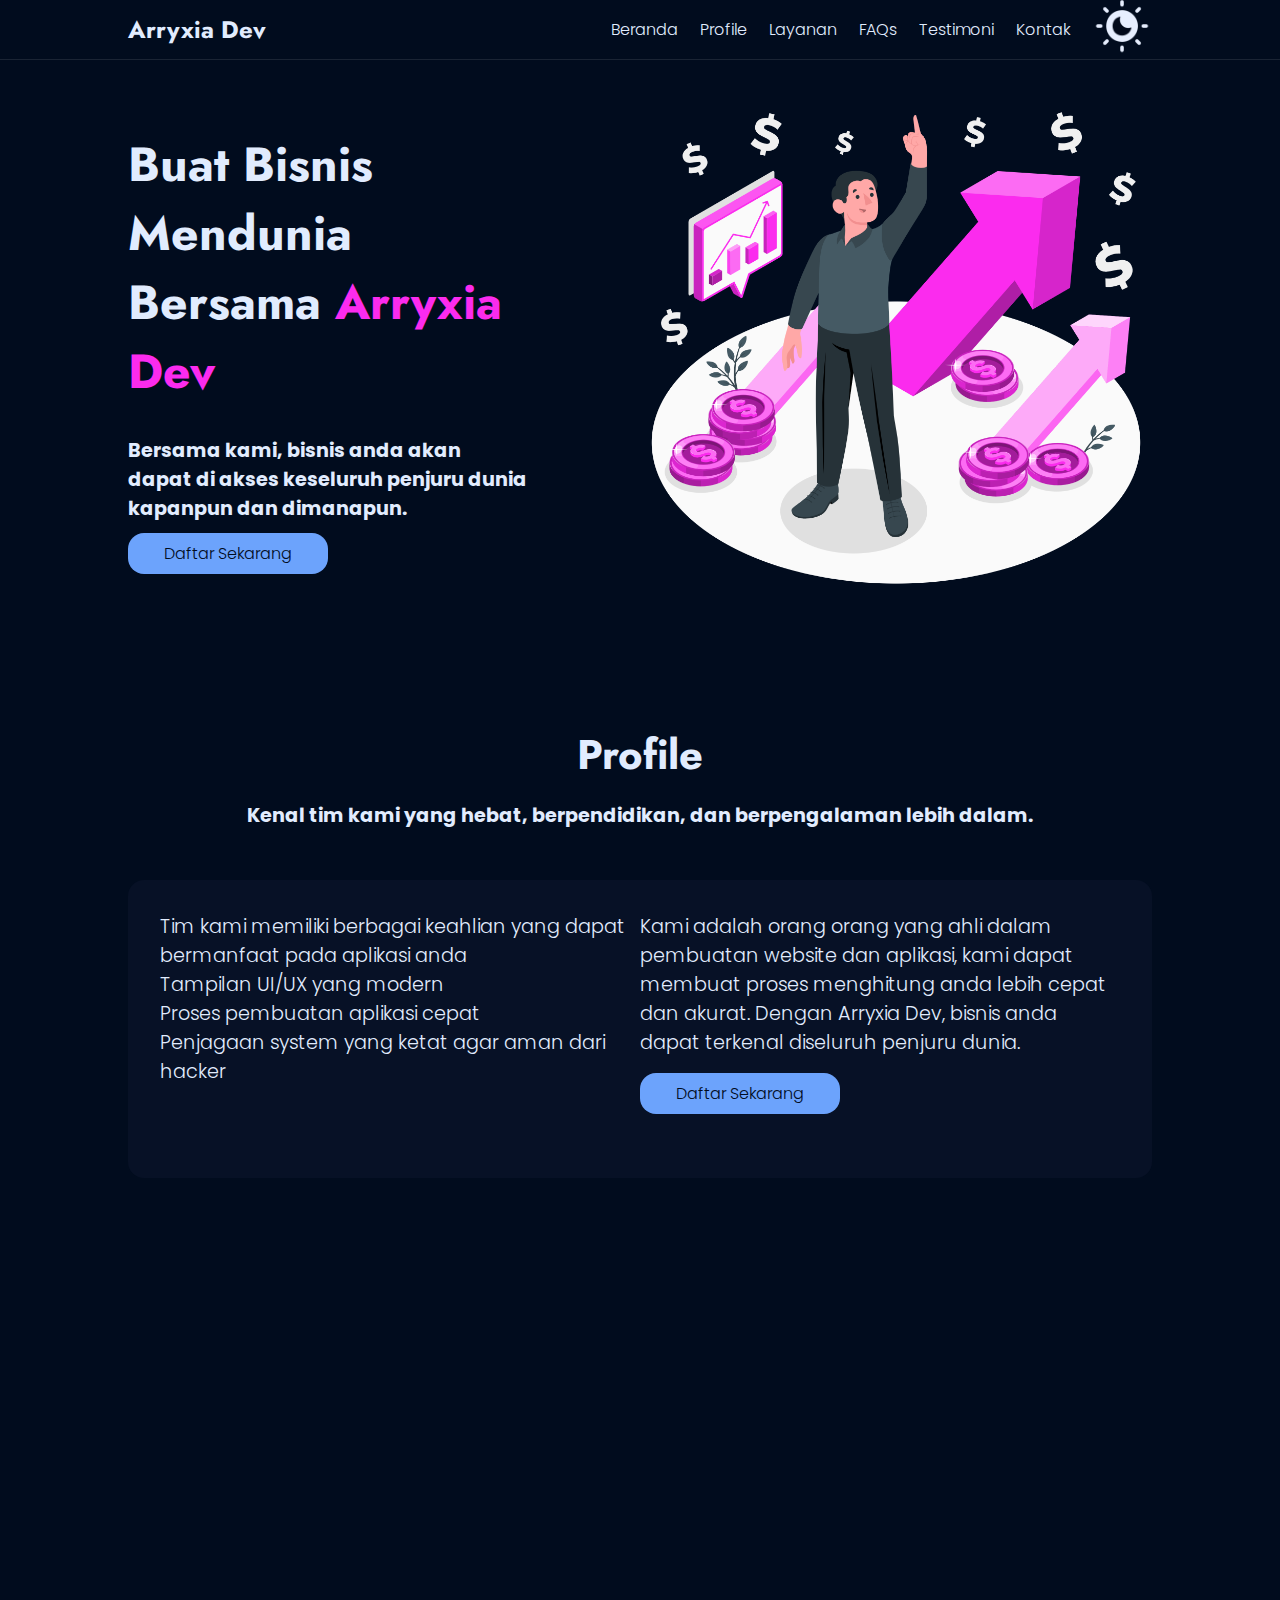
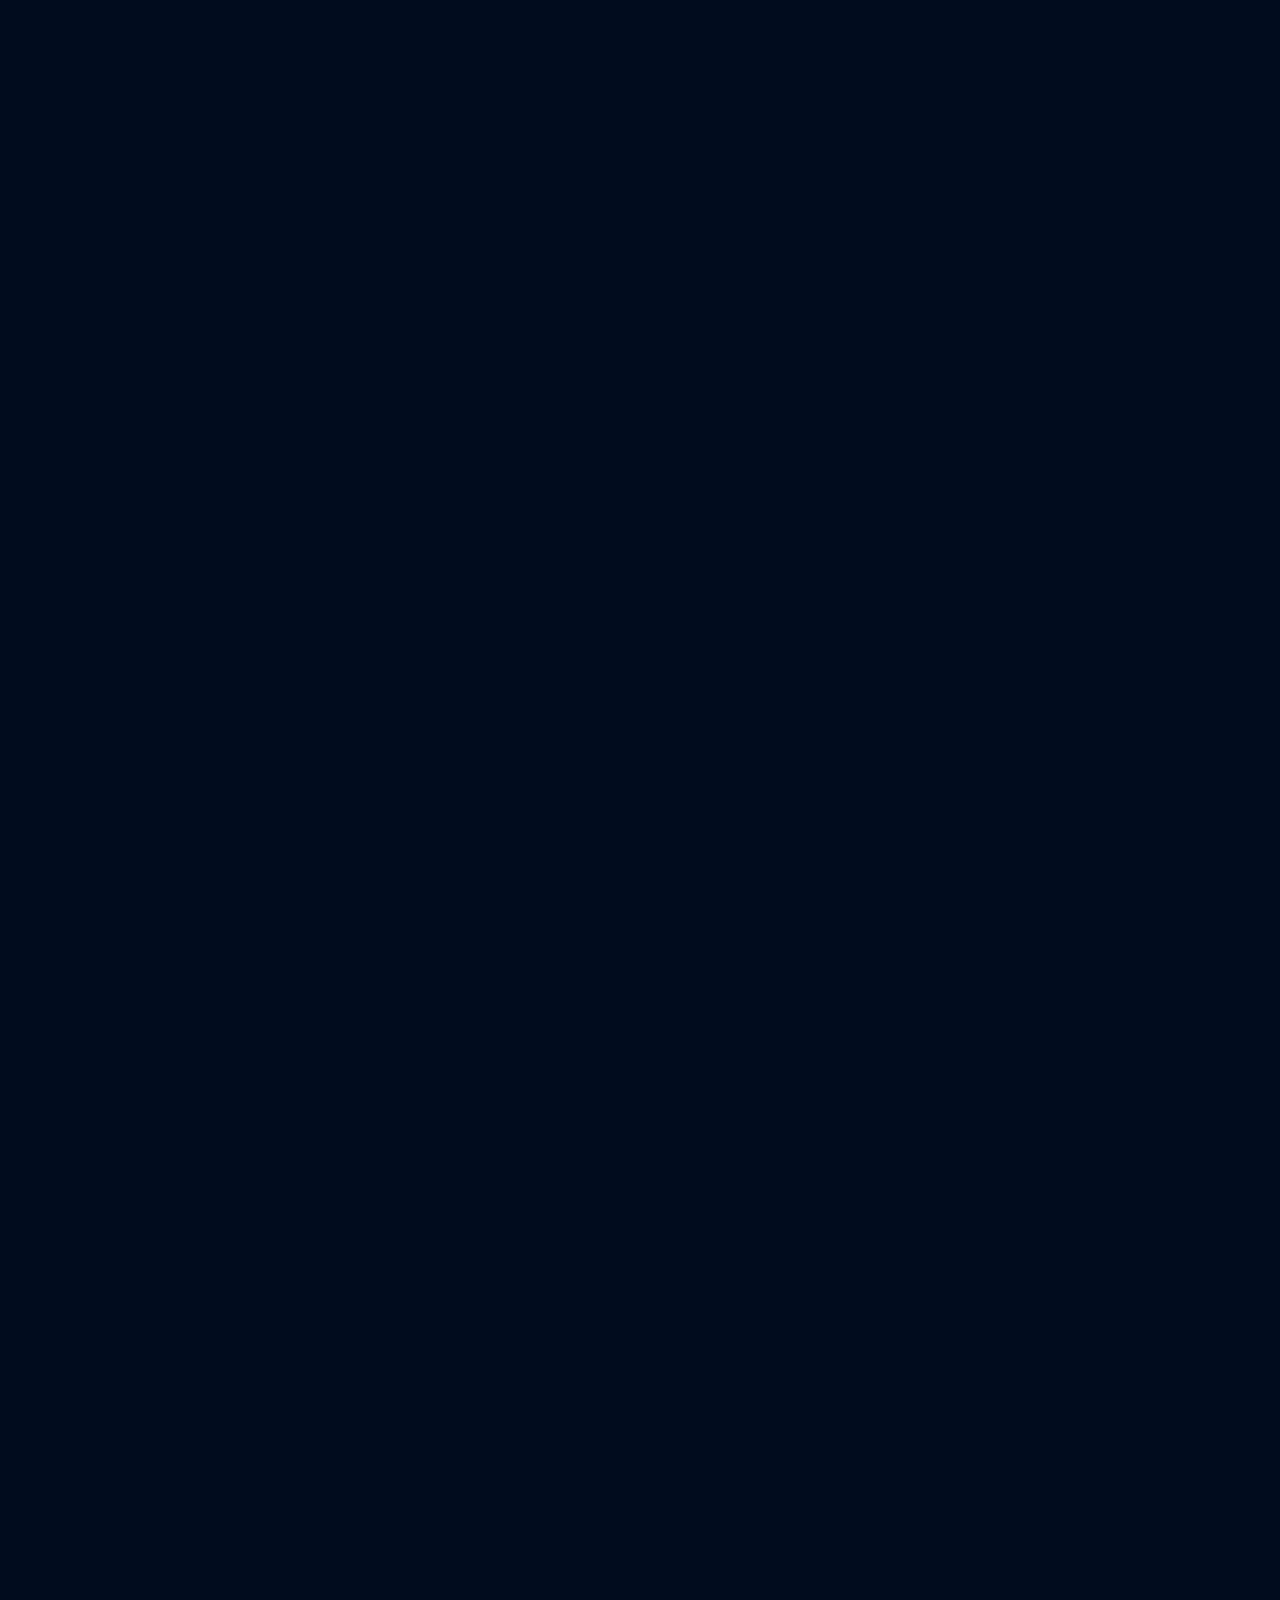
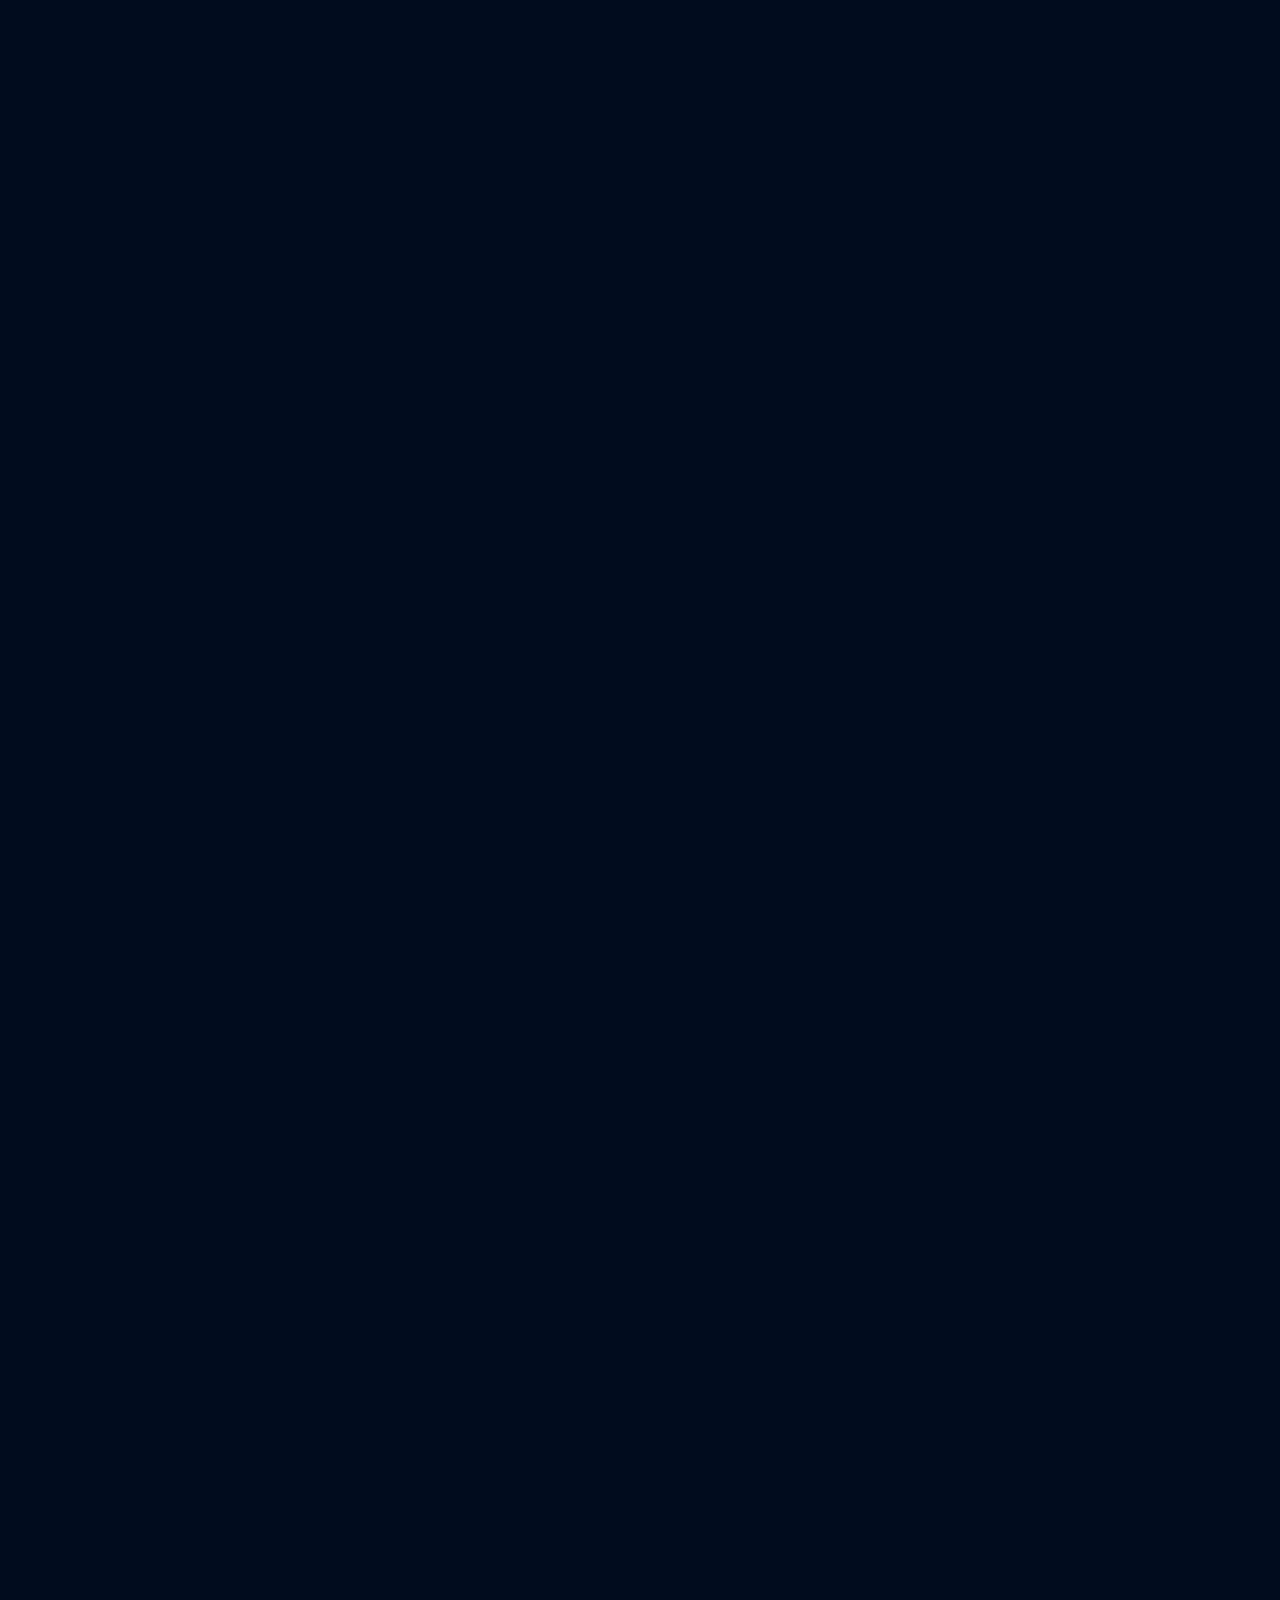
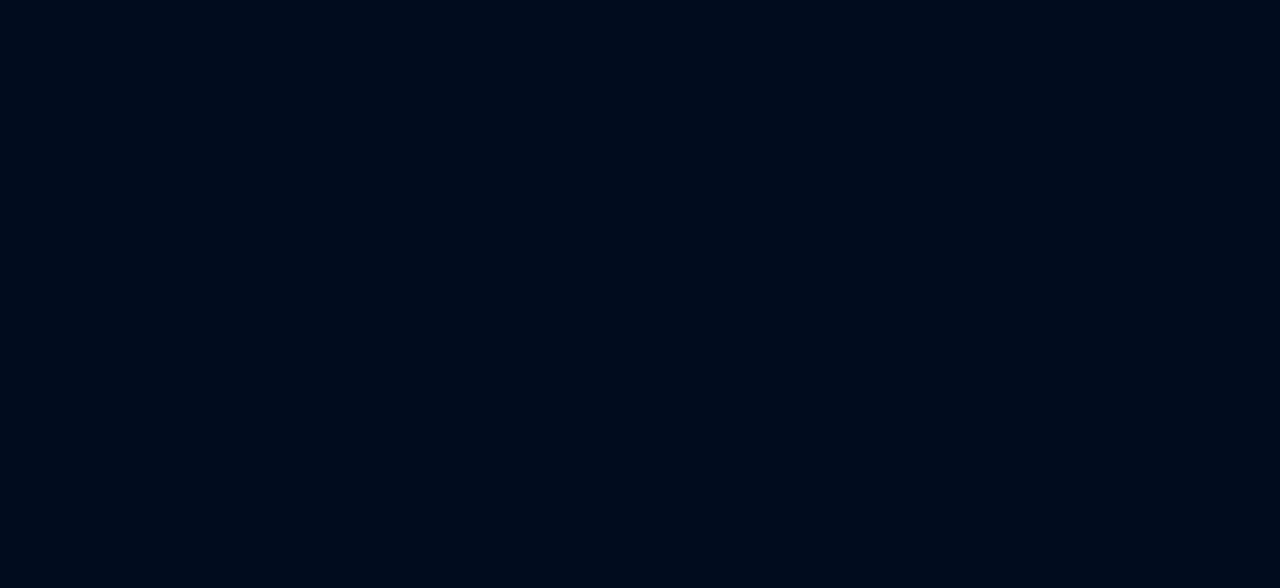
<file: index.html>
<!DOCTYPE html>
<html lang="en">
<head>
    <meta charset="UTF-8">
    <meta name="viewport" content="width=device-width, initial-scale=1.0">
    <title>Arryxia Dev</title>
    <link rel="preconnect" href="https://fonts.googleapis.com">
    <link rel="preconnect" href="https://fonts.gstatic.com" crossorigin>
    <link href="https://fonts.googleapis.com/css2?family=Poppins:wght@200;300&display=swap" rel="stylesheet">
    <link href="https://fonts.googleapis.com/css2?family=Jost:wght@600&family=Poppins:wght@200;300&display=swap" rel="stylesheet">
    <link rel="stylesheet" href="assets/css/style.css">
</head>
<body class="dark" id="body">
    <header>
        <div class="container">
            <h2 class="logo">
                Arryxia Dev
            </h2>
            <nav>
                <a href="#beranda">Beranda</a>
                <a href="#profile">Profile</a>
                <a href="#layanan">Layanan</a>
                <a href="#faq">FAQs</a>
                <a href="#testimoni">Testimoni</a>
                <a href="#kontak">Kontak</a>
                <a id="dark-mode"><img class="mode" src="assets/img/icons/mode.png" alt="logo dark mode"></a>
            </nav>
            <button class="hamburger">
                <div class="bar"></div>
            </button>
        </div>
    </header>  
    <div class="mobile-menu">
        <a href="#beranda">Beranda</a>
        <a href="#profile">Profile</a>
        <a href="#layanan">Layanan</a>
        <a href="#faq">FAQs</a>
        <a href="#testimoni">Testimoni</a>
        <a href="#kontak">Kontak</a>
        <a id="dark-mode"><img class="mode" src="assets/img/icons/mode.png" alt="logo dark mode"></a>
    </div> 
    
    <main>
        <section class="beranda hidden" id="beranda">
            <div class="container">

                <div class="text-beranda">
                    <h1>
                        Buat Bisnis Mendunia Bersama <span>Arryxia Dev</span>
                    </h1>
                    <h3>
                        Bersama kami, bisnis anda akan dapat di akses keseluruh penjuru dunia kapanpun dan dimanapun.
                    </h3>
                    <div class="btn">
                        <a href="#kontak">Daftar Sekarang</a>
                    </div>
                </div>
                <img class="img-beranda" src="assets/img/stoset/company.png" alt="">
            </div>
        </section>
        
        <section class="profile hidden" id="profile">
            <div class="judul">
                <h1>
                    Profile
                </h1>
                <h3>
                    Kenal tim kami yang hebat, berpendidikan, dan berpengalaman lebih dalam.
                </h3>
            </div>
            <div class="container">
                <div class="content-beranda">
                    <div class="keahlian">
                        <p>Tim kami memiliki berbagai keahlian yang dapat bermanfaat pada aplikasi anda</p>
                        <ul>
                            <li>Tampilan UI/UX yang modern</li>
                            <li>Proses pembuatan aplikasi cepat</li>
                            <li>Penjagaan system yang ketat agar aman dari hacker</li>
                        </ul>
                    </div>
                    <div class="deskripsi">
                        <p>Kami adalah orang orang yang ahli dalam pembuatan website dan aplikasi, kami dapat membuat proses menghitung anda lebih cepat dan akurat. Dengan Arryxia Dev, bisnis anda dapat terkenal diseluruh penjuru dunia.</p>
                        <a class="btn" href="#kontak">Daftar Sekarang</a>
                    </div>
                </div>
            </div>
        </section>
        
        <section class="layanan hidden" id="layanan">
            <div class="judul">
                <h1>
                    Layanan
                </h1>
                <h3>
                    Kami menyediakan berbagai penawaran terbaik untuk anda dapatkan ketika bekerjasama bersama kami.
                </h3>
            </div>
            <div class="container">
                <div class="list-cards">
                    <div class="card hidden">
                        <img src="assets/img/icons/konsultasi.png" alt="konsultasi">
                        <h2>
                            Konsultasi Gratis
                        </h2>
                        <p>Lorem ipsum, dolor sit amet consectetur adipisicing elit. Facere molestiae rem suscipit quisquam iusto, beatae voluptas. Hic magni quasi nobis libero sint earum quod</p>
                    </div>
                    <div class="card hidden">
                        <img src="assets/img/icons/analisis.png" alt="konstumisasi app">
                        <h2>
                            Kostumisasi Aplikasi
                        </h2>
                        <p>Lorem ipsum, dolor sit amet consectetur adipisicing elit. Facere molestiae rem suscipit quisquam iusto, beatae voluptas. Hic magni quasi nobis libero sint earum quod</p>
                    </div>
                    <div class="card hidden">
                        <img src="assets/img/icons/digital-solution.png" alt="data secure">
                        <h2>
                            Data Terpercaya
                        </h2>
                        <p>Lorem ipsum, dolor sit amet consectetur adipisicing elit. Facere molestiae rem suscipit quisquam iusto, beatae voluptas. Hic magni quasi nobis libero sint earum quod</p>
                    </div>
                </div>
            </div>
        </section>
        
        <section class="faq hidden" id="faq">
            
            <div class="container">
                <div class="judul">
                    <h1>
                        FAQs
                    </h1>
                    <h3>
                        Beberapa pertanyaan yang mungkin anda pikirkan, beserta jawabannya.
                    </h3>
                </div>
                <div class="list-pertanyaan">
                    <div class="kotak-pertanyaan hidden">
                        <div class="pertanyaan">
                            <h3>Bagaimana Lorem ipsum dolor sit.</h3>
                            <img src="assets/img/icons/add.png" alt="logo +" class="icon-faq">
                        </div>
                        <div class="jawaban">
                            <p>
                                Lorem ipsum dolor sit, amet consectetur adipisicing elit. Voluptatem adipisci provident, a illum obcaecati fugiat blanditiis ipsum recusandae deserunt molestiae.
                            </p>
                        </div>
                    </div>
                    <div class="kotak-pertanyaan hidden">
                        <div class="pertanyaan">
                            <h3>Bagaimana Lorem ipsum dolor sit.</h3>
                            <img src="assets/img/icons/add.png" alt="logo +" class="icon-faq">
                        </div>
                        <div class="jawaban">
                            <p>
                                Lorem ipsum dolor sit, amet consectetur adipisicing elit. Lorem ipsum dolor sit amet consectetur, adipisicing elit. Accusantium magni in repellat repudiandae reprehenderit, laudantium eveniet? Eligendi voluptas rem quibusdam totam nobis! Voluptatem adipisci provident, a illum obcaecati fugiat blanditiis ipsum recusandae deserunt molestiae.
                            </p>
                        </div>
                    </div>
                    <div class="kotak-pertanyaan hidden">
                        <div class="pertanyaan">
                            <h3>Bagaimana Lorem ipsum dolor sit.</h3>
                            <img src="assets/img/icons/add.png" alt="logo +" class="icon-faq">
                        </div>
                        <div class="jawaban">
                            <p>
                                Lorem ipsum dolor sit, amet consect Lorem ipsum dolor sit amet consectetur adipisicing elit. Est ipsum quam error. etur adipisicing elit. Voluptatem adipisci provident, a illum obcaecati fugiat blanditiis ipsum recusandae deserunt molestiae.
                            </p>
                        </div>
                    </div>
                    <div class="kotak-pertanyaan hidden">
                        <div class="pertanyaan">
                            <h3>Bagaimana Lorem ipsum dolor sit.</h3>
                            <img src="assets/img/icons/add.png" alt="logo +" class="icon-faq">
                        </div>
                        <div class="jawaban">
                            <p>
                                Lorem ipsum dolor sit, amet consectetur adipisicing elit. Pariatur quasi quaerat veritatis, reprehenderit et perspiciatis aut fuga dolores optio autem. ipsum dolor sit, amet consectetur icing elit. Voluptatem adipisci provident, a illum obcaecati fugiat blanditiis ipsum recusandae deserunt molestiae.
                            </p>
                        </div>
                    </div>
                    <div class="kotak-pertanyaan hidden">
                        <div class="pertanyaan">
                            <h3>Bagaimana Lorem ipsum dolor sit.</h3>
                            <img src="assets/img/icons/add.png" alt="logo +" class="icon-faq">
                        </div>
                        <div class="jawaban">
                            <p>
                                Lorem ipsum dolor sit, amet Lorem ipsum dolor sit amet consectetur adipisicing elit. Ut non ratione deserunt, repudiandae explicabo iusto, vitae atque eveniet veniam quis dicta eius totam cumque tempore doloribus quae nulla. Soluta itaque quisquam eligendi? consectetur adipisicing elit. Voluptatem adipisci provident, a illum obcaecati fugiat blanditiis ipsum recusandae deserunt molestiae.
                            </p>
                        </div>
                    </div>
                </div>
            </div>
        </section>
        
        <!-- Testimoni -->
        <section class="testimoni hidden" id="testimoni">
            <div class="judul">
                <h1>
                    Testimoni
                </h1>
                <h3>
                    Tanggapan dari pada pebisnis yang telah bekerjasama dengan <span>Arryxia Dev</span>
                </h3>
            </div>
            <div class="container">
                <div class="list-tanggapan">
                    <div class="tanggapan hidden">
                        <h2>Bambang Sugeni</h2>
                        <h3>Eksporter Ayam</h3>
                        <p>Respon oleh admin cepat, dan setiap ada request akan langsung di eksekusi</p>
                    </div>
                    <div class="tanggapan hidden">
                        <h2>Jonathan Leo Halim</h2>
                        <h3>Dealler Motor</h3>
                        <p>Aplikasi yang di buatkan oleh Arryxia Dev jadi sesuai dengan kemauan ku</p>
                    </div>
                    <div class="tanggapan hidden">
                        <h2>Timothy Ronald</h2>
                        <h3>Stock Market</h3>
                        <p>Tidak pakai lama, Programer dari Arryxia Dev sudah membuat aplikasi rumit saya.</p>
                    </div>
                </div>
            </div>

        </section>
        
        <section class="cta hidden">
            <div class="judul">
                <h1>
                    Tertarik Bekerjasama Dengan Kami?
                </h1>
                <h3>
                    Segera daftarkan perusahaan kamu, atau konsultasi bersama kami dengan <span>Gratis!</span>
                </h3>
                
                <a class="btn" href="#kontak">Daftar Sekarang</a>
            </div>
        </section>
        
        <section class="kotak hidden" id="kontak">
            <div class="judul">
                <h1>
                    Kontak
                </h1>
                <h3>
                    Temui kami secara langsung, atau hubungi melalui Email atau nomor telfon.
                </h3>
            </div>
            <div class="container">
                <div class="kotak-kontak">
                    <div class="informasi">
                        <div class="isi">
                            <img src="assets/img/icons/location.png" alt="lokasi">
                            <h3>Lokasi:</h3>
                            <p>Jl. Andi Djema Blok B5 No. 8. Makassar, Sulawesi Selatan</p>
                        </div>
                        <div class="isi">
                            <img src="assets/img/icons/email.png" alt="email">
                            <h3>Email:</h3>
                            <p>arryxia.dev@company.com</p>
                        </div>
                        <div class="isi">
                            <img src="assets/img/icons/call.png" alt="telfon">
                            <h3>Telfon:</h3>
                            <p>+62 855 9921 9722</p>
                        </div>
                    </div>
                    
                    <form>
                        <div class="inputan">
                            <h3>Nama :</h3>
                            <input type="text" placeholder="Name">
                        </div>
                        <div class="inputan">
                            <h3>Email :</h3>
                            <input type="text" placeholder="Email">
                        </div>
                        <div class="inputan">
                            <h3>Pesan :</h3>
                            <textarea name="pesan" placeholder="Pesan"></textarea>
                        </div>
                        <div class="tengah">
                            <a class="btn" href="terimakasih.html">Kirim</a>
                        </div>
                    </form>
                </div>
            </div>
        </section>
    </main>
    
    <footer class="hidden">
        <div class="container">

            <div class="kotak-footer">
                <div class="kotak-atas">
                    <div class="menu">
                        <h2>Arryxia Dev</h2>
                        <h3>Buat Bisnis Mu Mendunia</h3>
                    </div>
                    <div class="menu">
                        <h2>Navigasi</h2>
                        <div class="nav-footer">
                            <a href="#beranda">Beranda</a>
                            <a href="#profile">Profile</a>
                            <a href="#layanan">Layanan</a>
                            <a href="#faq">FAQs</a>
                            <a href="#testimoni">Testimoni</a>
                            <a href="#kontak">Kontak</a>
                        </div>
                    </div>
                    <div class="menu">
                        <h2>Layanan Kami</h2>
                        <div class="list-layanan">
                            <a href="#layanan">Konsultasi Gratis</a>
                            <a href="#layanan">Kostumisasi Aplikasi</a>
                            <a href="#layanan">Data Terpercaya</a>
                        </div>
                    </div>
                </div>
                <hr>
                <div class="kotak-bawah">
                    <div class="logo-wajib">
                        <img src="assets/img/logo-wajib/Logo EIR'23.png" alt="">
                        <img src="assets/img/logo-wajib/Logo Jurusan.png" alt="">
                        <img src="assets/img/logo-wajib/Logo PNUP.png" alt="">
                    </div>
                    <div class="copy-right">
                        Copyright @2023 Arryxia Dev
                    </div>
                </div>
            </div>
        </div>
    </footer>

    <div class="nothing">.</div>
    
    <script>
        const   menu_btn = document.querySelector('.hamburger'),
        mobile_menu = document.querySelector('.mobile-menu');

        menu_btn.addEventListener('click', function(){
            menu_btn.classList.toggle('is-active');
            mobile_menu.classList.toggle('is-active');
        })
        // FAQ
        const faq = document.querySelectorAll('.kotak-pertanyaan');
        faq.forEach((faq)=>{
            faq.addEventListener('click', ()=>{
                faq.classList.toggle('di-jawab');
            });
        });

        // Appear On Scroll
        const observer = new IntersectionObserver((entries) => { 
            entries.forEach((entry) => {
                console.log(entry)
                if (entry.isIntersecting) {
                    entry.target.classList.add('show');
                }
            });
        });

        const hiddenElements = document.querySelectorAll('.hidden');
        hiddenElements.forEach((el) => observer.observe(el));

        // Dark Mode
        const 	mode_btn = document.getElementById('dark-mode'),
                body = document.body;

        mode_btn.addEventListener('click', () => {
            body.classList.toggle('dark');
        });
    </script>
</body>
</html>
</file>
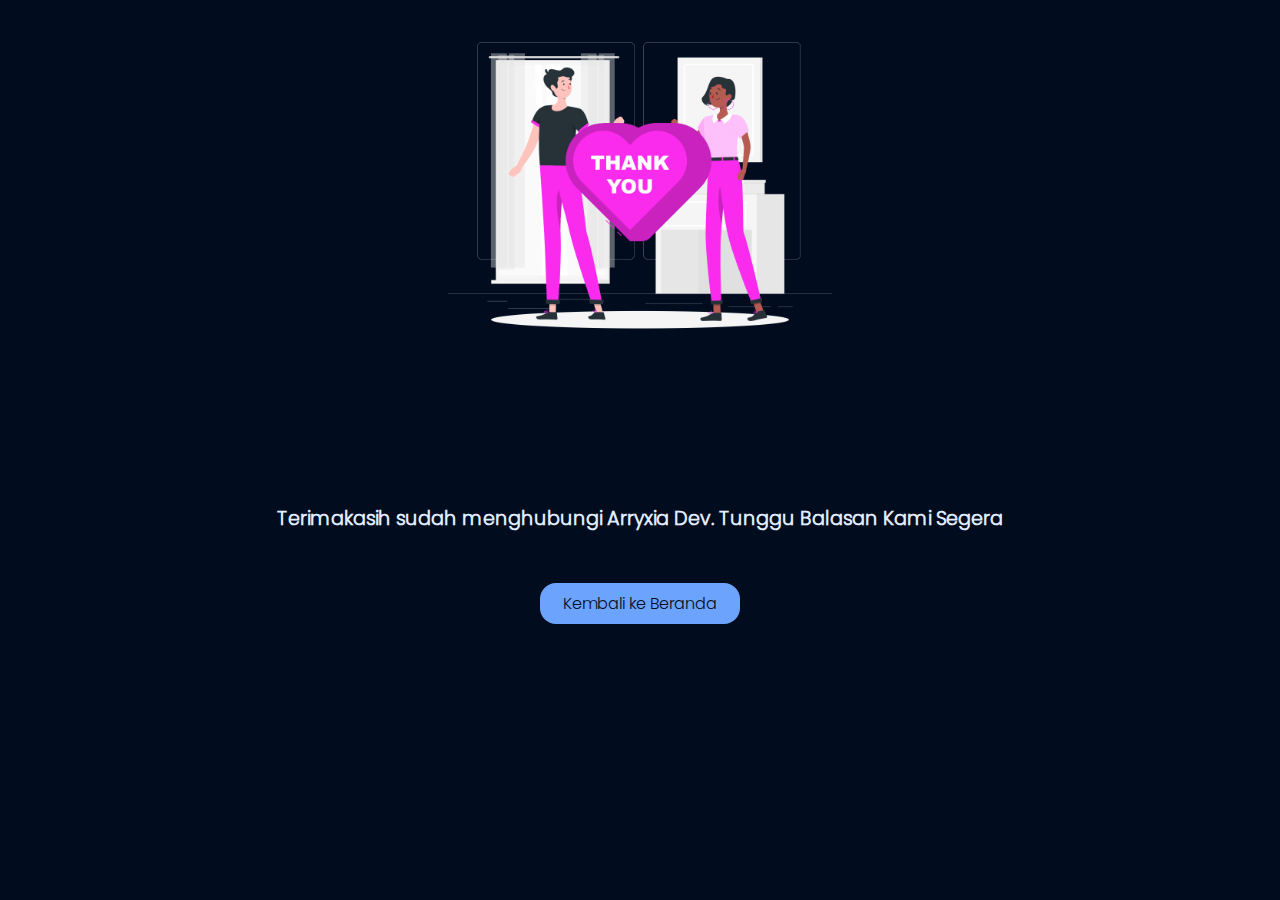
<file: terimakasih.html>
<!DOCTYPE html>
<html lang="en">
<head>
    <meta charset="UTF-8">
    <meta name="viewport" content="width=device-width, initial-scale=1.0">
    <title>Arryxia Dev</title>
    <link rel="stylesheet" href="assets/css/style.css">
</head>
<body class="dark" id="body">
    <div class="thx">
        <img class="terimakasih" src="assets/img/stoset/thanks.png" alt="">
        <div class="judul">
            <h3>
                Terimakasih sudah menghubungi Arryxia Dev. Tunggu Balasan Kami Segera
            </h3>
        </div>
        <a class="btn" href="index.html">Kembali ke Beranda</a>
    </div>
</body>
</html>
</file>
<file: assets/css/style.css>
@font-face {
    font-family: "poppins";
    src: url(../fonts/Poppins/Poppins-Light.ttf);
}
@font-face {
    font-family: "jost";
    src: url(../fonts/Jost/static/Jost-Bold.ttf);
}


/* general settings */
*{
    font-family: "poppins";
    margin: 0;
    padding: 0;
    box-sizing: border-box;
    transition: 0.4s;   
    text-decoration: none; 
}
:root{
    --primary: #033991;
    --accent: #D204C4;
    --bg: #E6EEFE;
    --bg-kartu: #DBE6F8;
    --bg-kartu2: #E1D1FD;
    --bg-kartu3: #E3E0FD;
    --bg-footer: #DBE4F2;
    --bg-input: #4e4e4e15;
    --text: #010C1E;
}
:root .dark{
    --primary: #6ca3fc;
    --accent: #FB2BEE;
    --bg: #010C1E;
    --bg-kartu: #071126;
    --bg-kartu2: #170836;
    --bg-kartu3: #0C0827;
    --bg-footer: #0C1524;
    --bg-input: #0A1938;
    --text: #E1ECFE;
}
.container{
    max-width: 1600px;
    width: 100%;
    padding: 0 32px;
    margin: 0 auto;
}
@media (min-width: 768px){
    .container{
        padding: 0 64px;
    }
}
@media (min-width: 1048px){
    .container{
        padding: 0 128px;
    }
}
body{
    background-color: var(--bg);
    font-size: 16px;
}
html::-webkit-scrollbar{
    width: 10px;
}
html::-webkit-scrollbar-thumb{
    border-radius: 16px;
    background-color: darkgray;
}
::selection{
    color: rgba(255, 255, 255, 0.8);
    background-color: rgba(255, 255, 255, 0.3);
}
html{
    scroll-behavior: smooth;
}
/* judul */
.judul{
    margin: 120px auto 50px;
    color: var(--text);
    text-align: center;
    max-width: 1600px;
    width: 100%;
    padding: 0 32px;
}
.judul h1{
    font-family: "jost";
    font-size: 2.6rem;
    margin-bottom: 16px;
}
.judul h3{
    font-size: 1.2rem;
}
@media (min-width: 768px){
    .judul{
        padding: 0 64px;
    }
}
@media (min-width: 1048px){
    .judul{
        padding: 0 128px;
    }
}
/* btn */
.btn{
    display: flex;
    align-items: center;
    justify-content: center;
    height: 41px;
    background-color: var(--primary);
    padding: 0 10px;
    border-radius: 16px;
    cursor: pointer;
    width: 200px;
    color: var(--bg);
}
.btn:hover{
    transform: translateY(-10px);
    box-shadow: 0 20px 80px -10px var(--primary);
}
/* muncul */
.hidden{
    opacity: 0;
    transform: translateX(-50%);
    transition: all 1s;
}
.show{
    opacity: 1;
    transform: translateX(0);
}

/* Header */
header{
    position: fixed;
	top: 0;
	z-index: 10;
	width: 100%;
	background-color: var(--bg);
	height: 60px;
    border-bottom: 1px solid rgba(255, 255, 255, 0.1);
    display: flex;
}
header .container{
    display: flex;
	justify-content: space-between;
	align-items: center;
}
.logo{
    color: var(--text);
	font-family: "jost";
}
.dark-mode{
    width: 40px;
}
.mode{
    width: 60px;
}
@media (max-width:768px){
    header{
        height: 60px;
	}
    
	.logo{
        font-size: 1.2rem;
	}
}
nav{
    display: flex;
	gap: 22px;
	align-items: center;
}
nav a{
    color: var(--text);
}
nav a:hover{
    color: lightgray;
}
@media (max-width:768px){
    nav{
        display: none;
	}
}
.hamburger{
    width: 30px;
    cursor: pointer;
    display: block;
    position: relative;
    
    outline: none;
    appearance: none;
    background: none;
    border: none;
}
.hamburger .bar, .hamburger:after, .hamburger:before{
    content: '';
    display: block;
    width: 100%;
    height: 3px;
    background-color: var(--text);
    margin: 6px 0;
    transition: 0.4s;
}
.hamburger.is-active:after{
    transform: rotate(-45deg) translateY(-8px) translateX(5px);
}
.hamburger.is-active:before{
    transform: rotate(45deg) translateY(8px) translateX(5px);
}
.hamburger.is-active .bar{
    opacity: 0;
}
.mobile-menu{
    width: 80%;
    position: fixed;
    top: 0;
    background-color: var(--bg); 
    z-index: 9;
    height: 100vh;
    display: flex;
    flex-direction: column;
    align-items: center;
    left: 200%;
}

.mobile-menu a{
    width: 254px;
    background-color: #282828;
    filter: blur(0px);
    color: #E6E5F5;
    padding: 15px 0;
    margin: 10px 0 15px;
    text-align: center;
    border-radius: 16px;
}
.mobile-menu a:first-child{
    margin: 100px 0 15px;
}
.mobile-menu.is-active{
    left: 20%;
}
@media (min-width:768px){
    .hamburger{
        display: none;
    }
}

/* beranda */
.beranda{
    margin-top: 70px;
}
@keyframes atas-bawah {
    0%{
        transform: translateY(0);
    }
    50%{
        transform: translateY(-20px);
    }
    0%{
        transform: translateY(0);
    }
}
.beranda .container{
    display: flex;
    flex-direction: column-reverse;
}
.img-beranda{
    width: 100%;
    animation-name: atas-bawah;
    animation-duration: 5s;
    animation-timing-function: ease-in-out;
    animation-iteration-count: infinite;
}
.text-beranda{
    color: var(--text);
}
.beranda .btn a{
    color: var(--bg);
}
.text-beranda{
    width: 350px;
}
.text-beranda h1{
    color: var(--text);
	font-family: "jost";
	font-size: 2.3rem;
}
.text-beranda h1 span{
    color: var(--accent);
	font-family: "jost";
}
.text-beranda h3{
    color: var(--text);
	margin-bottom: 10px;
    font-size: 1.2rem;
}
@media (min-width:1048px){
    .beranda .container{
        display: grid;
		grid-template-columns: 50% 50%;
		align-items: center;
	}
	.text-beranda{
        width: 400px;
		margin: 30px 0;
	}
	.text-beranda h1{
        font-size: 3rem;
		margin: 30px 0;
	}
	.text-beranda p{
        margin: 30px 0;
	}
}
@media (min-width:1400px){
    .text-beranda h1{
        font-size: 3.9rem;
	}
	.text-beranda{
        width: 600px;
	}
}
/* Profile */
.content-beranda{
    background-color: var(--bg-kartu);
    padding: 32px;
    border-radius: 16px;
    color: var(--text);
}
.deskripsi{
    margin-bottom: 32px;
}
.deskripsi p{
    font-size: 1.2rem;
    margin-bottom: 16px;
}
.keahlian ul li{
    list-style: none;
    font-size: 1.2rem;
}
.keahlian ul{
    margin-bottom: 16px;
}
.keahlian p{
    font-size: 1.2rem;
}
@media (min-width:1048px){
    .content-beranda{
        display: grid;
        grid-template-columns: 50% 50%;
    }
}
/* Layanan */
.list-cards{
    display: flex;
    flex-direction: column;
    gap: 32px;
    align-items: center;
}
.card{
    background-color: var(--bg-kartu);
    padding: 32px;
    border-radius: 16px;
    color: var(--text);
    text-align: center;
}
.card:nth-child(2){
    transition-delay: 500ms;
}
.card:nth-child(3){
    transition-delay: 700ms;
}
@media (min-width: 1048px){
    .list-cards{
        flex-direction: row;
        justify-content: space-between;
    }
    .card{
        width: 400px;
    }
}
.card h2{
    margin-bottom: 16px;
    font-family: "jost";
    font-size: 1.5rem;
}
.card p{
    text-align: left;
    font-size: 1.2rem;
}

/* faq */
.kotak-pertanyaan img{
    width: 40px;
    object-fit: contain;
}   
.list-pertanyaan{
    display: flex;
    flex-direction: column;
    gap: 16px;
    transition: all 0.4s;
}
.kotak-pertanyaan{
    color: var(--text);
    background-color: var(--bg-kartu2);
    padding: 32px;
    border-radius: 16px;
    cursor: pointer;
    transition: 0.4s;
}
.pertanyaan{
    display: flex;
    gap: 32px;
    align-items: center;
    justify-content: space-between;
}
.pertanyaan h3{
    font-size: 1.5rem;
}
.kotak-pertanyaan:first-child{
    transition-delay: 200ms;
}
.kotak-pertanyaan:nth-child(2){
    transition-delay: 400ms;
}
.kotak-pertanyaan:nth-child(3){
    transition-delay: 500ms;
}
.kotak-pertanyaan:nth-child(4){
    transition-delay: 600ms;
}
.kotak-pertanyaan:nth-child(5){
    transition-delay: 700ms;
}
.jawaban{
    color: var(--text);
    max-height: 0;
    overflow: hidden;
    transition: 0.4s;
    margin-top: 16px;
}
.jawaban p{
    font-size: 1.2rem;
}
.kotak-pertanyaan.di-jawab .jawaban{
    max-height: 1000px;
    transition: 0.4s;
}
.kotak-pertanyaan.di-jawab .icon-faq{
    transform: rotate(45deg);
}
@media (min-width:1048px){
    .faq .container{
        display: grid;
		grid-template-columns: 30% 70%;
		margin: 80px auto;
	}
	.faq .container .judul h1{
        text-align: left;
		width: 275px;
	}
	.faq .container .judul{
        padding: 0;
        text-align: left;
		justify-content: start;
		margin: 40px 0 50px;
	}
}

/* Testimoni */
.list-tanggapan{
    display: flex;
    flex-direction: column;
    gap: 16px;
}
.tanggapan{
    background-color: var(--bg-kartu);
    padding: 32px;
    border-radius: 16px;
    text-align: center;
    color: var(--text);
}
.tanggapan h2{
    margin-bottom: 16px;
    font-size: 1.8rem;
}
.tanggapan h3{
    margin-bottom: 32px;
}
.tanggapan:nth-child(2){
    transition-delay: 200ms;
}
.tanggapan:nth-child(3){
    transition-delay: 400ms;
}
@media (min-width:1048px){
    .list-tanggapan{
        display: flex;
        flex-direction: row;
    }
    .tanggapan{
        width: 400px;
    }
}

/* cta */
.cta .judul{
    display: flex;
    flex-direction: column;
    align-items: center;
}
.cta .judul h3{
    margin-bottom: 16px;
}
.cta .judul h3 span{
    color: var(--accent);
}

/* kotak */
.kotak-kontak{
    display: flex;
    flex-direction: column;
    gap: 16px;
}
.informasi{
    background-color: var(--bg-kartu);
    padding: 32px;
    border-radius: 16px;
    color: var(--text);
}
.informasi .isi{
    display: flex;
    align-items: center;
    gap: 10px;
    margin-bottom: 16px;
}
.informasi .isi img{
    width: 60px;
    object-fit: contain;
}
.informasi .isi h3{
    margin-right: 5px;
    font-size: 1.5rem;
}
.informasi .isi p{
    font-size: 1.2rem;
}
form{
    display: grid;
    color: var(--text);
    background-color: var(--bg-kartu);
    padding: 32px;
    border-radius: 16px;
}
.inputan{
    display: grid;
    grid-template-columns: 20% 80%;
    align-items: center;
}
@media (min-width: 1048px){
    .inputan{
        grid-template-columns: 10% 90%;
    }
}
.inputan input{
    border-radius: 16px;
    background-color: var(--bg-input);
    width: 100%;
    border: none;
    outline: none;
    padding: 16px;
    color: var(--text);
    margin-bottom: 16px;
    font-size: 1.2rem;
}
.inputan textarea{
    border-radius: 16px;
    background-color: var(--bg-input);
    border: none;
    padding: 16px;
    outline: none;
    height: 150px;
    color: var(--text);
    font-size: 1.2rem;
    margin-bottom: 16px;
}
.tengah{
    display: flex;
    justify-content: end;
}
/* footer */
footer{
    margin: 120px 0 100px;
}
.kotak-footer{
    background-color: var(--bg-footer);
    color: var(--text);
    padding: 32px;
    border-radius: 16px;
}
@media (min-width:1048px){
    .kotak-footer{
        padding: 64px;
    }
}
.logo-wajib img{
    width: 100px;
}
.logo-wajib img:nth-child(2){
    width: 120px;
}
.kotak-atas{
    display: flex;
    flex-wrap: wrap;
    justify-content: space-between;
}
.kotak-atas .menu{
    margin-bottom: 32px;
}
.kotak-atas .menu h2{
    margin-bottom: 32px;
    font-size: 1.5rem;
}

.nav-footer{
    display: flex;
    flex-direction: column;
}
.nav-footer a{
    color: var(--text);
}
.list-layanan a{
    color: var(--text);
}
.list-layanan{
    display: flex;
    flex-direction: column;
}
.kotak-footer hr{
    margin-bottom: 32px;
}
.logo-wajib{
    display: flex;
    justify-content: space-around;
    padding-bottom: 16px;
}
.kotak-bawah{
    text-align: center;
}

/* page terimakasih */
.terimakasih{
    width: 100%;
}
.terimakasih .judul{
    margin: 0;
    padding: 0;
}
.thx .judul h3{
    margin: 0;
}
.thx .judul h1{
    margin: 0;
}
.thx .judul h3{
    margin: 0;
}
.thx{
    display: flex;
    align-items: center;
    flex-direction: column;
    height: 100vh;
}
@media (min-width: 768px){
    .terimakasih{
        width: 50%;
    }
}
@media (min-width: 1048px){
    .terimakasih{
        width: 30%;
    }
}
</file>
